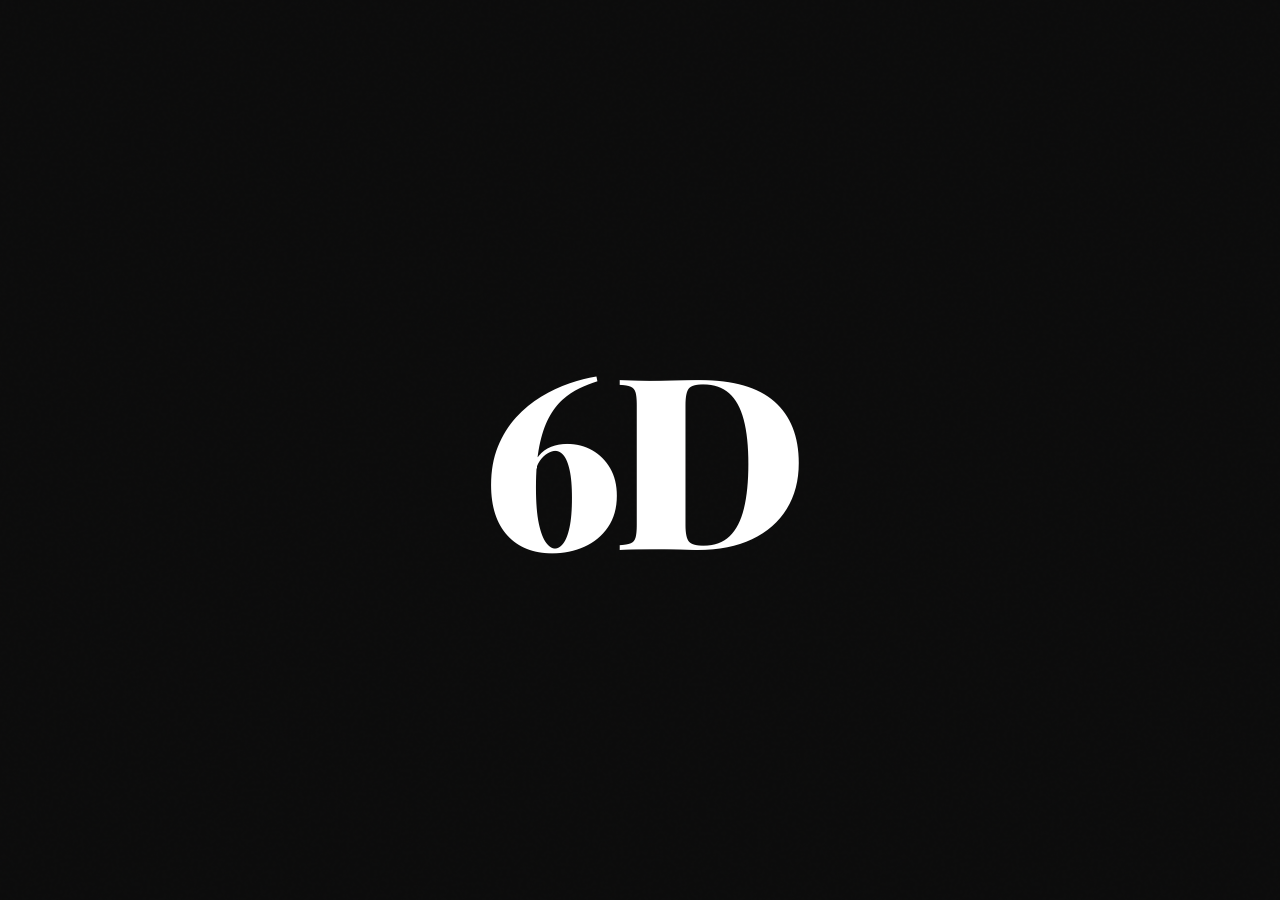
<file: index.html>
<!DOCTYPE html>
<html lang="en">
<head>
    <meta charset="UTF-8">
    <meta name="viewport" content="width=device-width, initial-scale=1.0">
    <title>6D</title>
    <link rel="stylesheet" href="main.css">
    <link href="https://fonts.googleapis.com/css2?family=Playfair+Display:wght@700;900&family=Cormorant+Garamond:ital,wght@0,300;0,400;1,300&display=swap" rel="stylesheet">
</head>
<body>

    <!-- Revealed content behind the shutter -->
    <div class="page-bg">
        <div id="particle-container"></div>
        <h1 class="hb-text">Happy<br>Birthday</h1>
    </div>

    <!-- The black shutter — everything inside slides with it -->
    <div class="shutter" id="shutter">

        <!-- 6D logo: starts centered large, shrinks to corner -->
        <div class="intro-6d" id="intro6d">
            <span>6D</span>
        </div>

        <!-- Speech paragraphs -->
        <div class="speech-container" id="speechContainer">
            <p class="speech-line" data-index="0">Dear One of The D of 6D,</p>
            <p class="speech-line" data-index="1">It seems it is yet again that day of the year</p>
            <p class="speech-line" data-index="2">when you realise you have lost your teenage</p>
            <p class="speech-line" data-index="3">and have welcomed the twenties.</p>
        </div>

        <!-- Instruction text -->
        <div class="pull-prompt" id="pullPrompt">
            <span>pull the rope</span>
        </div>

        <!-- Rope hanging from top of shutter -->
        <div class="rope-assembly" id="ropeAssembly">
            <div class="rope-anchor"></div>
            <div class="rope-braid" id="ropeBraid"></div>
            <div class="rope-handle" id="ropeHandle">
                <div class="handle-outer"></div>
                <div class="handle-inner"></div>
                <div class="handle-knot"></div>
            </div>
        </div>

    </div>

    <script src="script.js"></script>
</body>
</html>
</file>
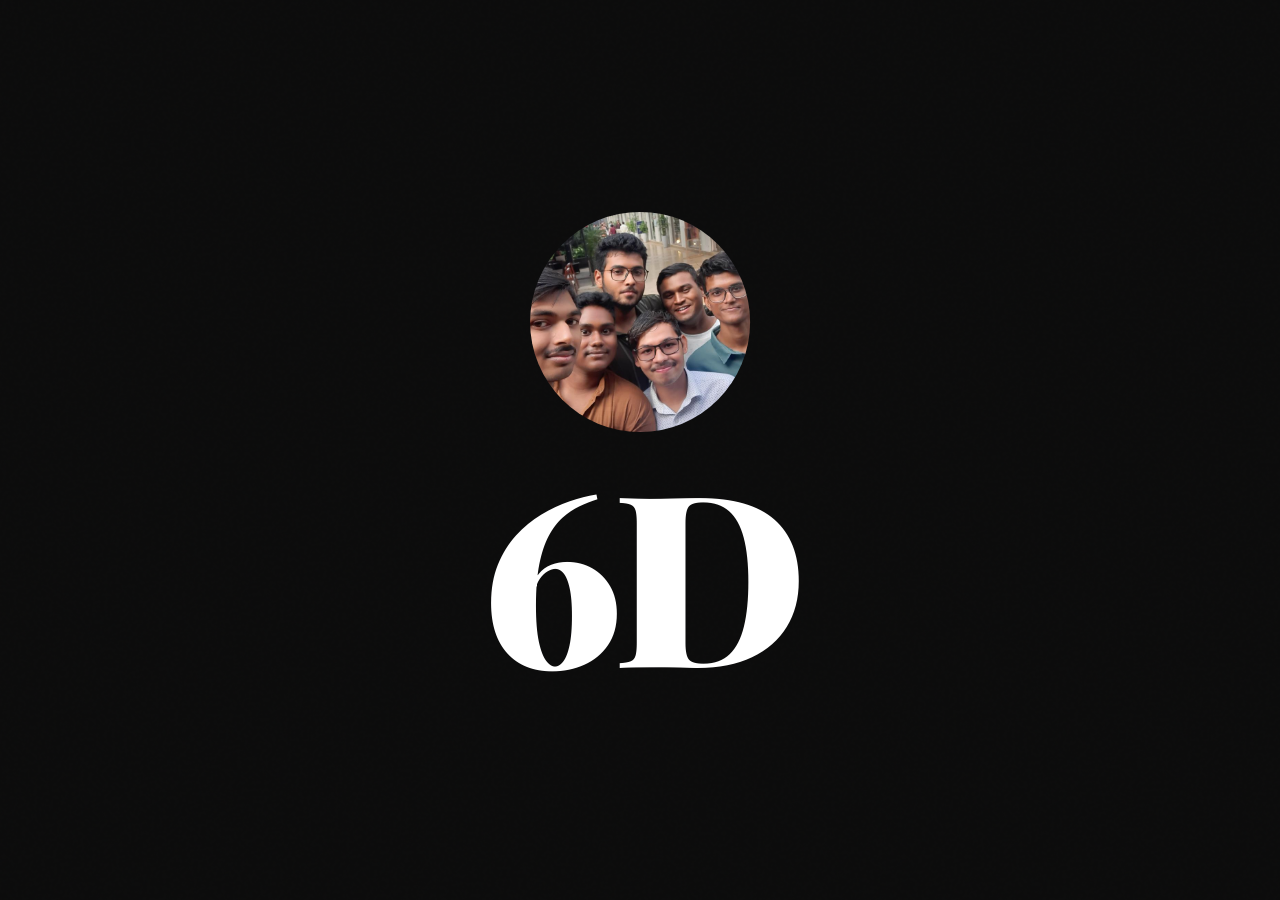
<file: Folder/images/index.html>
<!DOCTYPE html>
<html lang="en">

<head>
    <meta charset="UTF-8">
    <meta name="viewport" content="width=device-width, initial-scale=1.0">
    <title>6D</title>
    <link rel="stylesheet" href="main.css">
    <link
        href="https://fonts.googleapis.com/css2?family=Playfair+Display:wght@700;900&family=Cormorant+Garamond:ital,wght@0,300;0,400;1,300&display=swap"
        rel="stylesheet">
</head>

<body>

    <!-- Revealed content behind the shutter -->
    <div class="page-bg">
        <div id="particle-container"></div>
        <h1 class="hb-text">Happy<br>Birthday</h1>
    </div>

    <!-- The black shutter — everything inside slides with it -->
    <div class="shutter" id="shutter">

        <!-- 6D logo: starts centered large, shrinks to corner -->
        <div class="intro-6d" id="intro6d">
            <div class="icon"></div>
            <span>6D</span>
        </div>

        <!-- Speech paragraphs -->
        <div class="speech-container" id="speechContainer">
            <p class="speech-line" data-index="0">Dear One of The D of 6D,</p>
            <p class="speech-line" data-index="1">It seems it is yet again that day of the year</p>
            <p class="speech-line" data-index="2">when you realise you have lost your teenage</p>
            <p class="speech-line" data-index="3">and have welcomed the twenties.</p>
            <p class="speech-line" data-index="4">As the Melanin content in your skin protect you against harmful sights
            </p>
            <p class="speech-line" data-index="5">As you keep growing(in age), </p>
            <p class="speech-line" data-index="6">your shadow will continue to grow</p>
            <p class="speech-line" data-index="7">Providing shade to many.</p>
            <p class="speech-line" data-index="8">You will become the dark horse recognized by many.</p>
            <p class="speech-line" data-index="9">Hope you keep bringing the much needed cool with your shadow!</p>
        </div>

        <!-- Instruction text -->
        <div class="pull-prompt" id="pullPrompt">
            <span>pull the rope</span>
        </div>

        <!-- Rope hanging from top of shutter -->
        <div class="rope-assembly" id="ropeAssembly">
            <div class="rope-anchor"></div>
            <div class="rope-braid" id="ropeBraid"></div>
            <div class="rope-handle" id="ropeHandle">
                <div class="handle-outer"></div>
                <div class="handle-inner"></div>
                <div class="handle-knot"></div>
            </div>
        </div>

    </div>

    <script src="script.js"></script>
</body>

</html>
</file>
<file: main.css>
/* ─── Reset ──────────────────────────────────────────────── */
*, *::before, *::after {
    margin: 0;
    padding: 0;
    box-sizing: border-box;
}

:root {
    --gold:      #c9a96e;
    --gold-dark: #7a5510;
    --cream:     #f4efe6;
    --ink:       #111010;
}

html, body {
    width: 100%;
    height: 100%;
    overflow: hidden;
    background: var(--cream);
}

/* ─── Revealed content (behind shutter) ─────────────────── */
.page-bg {
    position: fixed;
    inset: 0;
    background: var(--cream);
    display: flex;
    align-items: center;
    justify-content: center;
    z-index: 0;
}

.hb-text {
    font-family: 'Playfair Display', serif;
    font-size: clamp(4.5rem, 13vw, 10rem);
    font-weight: 900;
    color: var(--ink);
    text-align: center;
    line-height: 1.0;
    letter-spacing: -0.03em;
    user-select: none;
}

/* ─── The Black Shutter ──────────────────────────────────── */
.shutter {
    position: fixed;
    inset: 0;
    background: #0c0c0c;
    z-index: 10;
    overflow: hidden;
    will-change: transform;
}

/* subtle grain overlay */
.shutter::after {
    content: '';
    position: absolute;
    inset: 0;
    background-image: url("data:image/svg+xml,%3Csvg viewBox='0 0 256 256' xmlns='http://www.w3.org/2000/svg'%3E%3Cfilter id='noise'%3E%3CfeTurbulence type='fractalNoise' baseFrequency='0.9' numOctaves='4' stitchTiles='stitch'/%3E%3C/filter%3E%3Crect width='100%25' height='100%25' filter='url(%23noise)' opacity='0.04'/%3E%3C/svg%3E");
    opacity: 0.12;
    pointer-events: none;
    z-index: 1;
}

/* ─── 6D Intro ───────────────────────────────────────────── */
.intro-6d {
    position: absolute;
    top: 50%;
    left: 50%;
    transform: translate(-50%, -50%);
    opacity: 0;
    z-index: 3;
    /* ALL transitions declared here so they fire on class changes */
    transition:
        opacity   0.9s ease,
        top       1.3s cubic-bezier(0.4, 0, 0.2, 1),
        left      1.3s cubic-bezier(0.4, 0, 0.2, 1),
        transform 1.3s cubic-bezier(0.4, 0, 0.2, 1);
}

.intro-6d.visible {
    opacity: 1;
}

.intro-6d span {
    font-family: 'Playfair Display', serif;
    font-size: clamp(6rem, 22vw, 15rem);
    font-weight: 900;
    color: #fff;
    display: block;
    line-height: 1;
    letter-spacing: -0.04em;
    transition: font-size 1.3s cubic-bezier(0.4, 0, 0.2, 1);
}

/* Shrink + fly to corner */
.intro-6d.corner {
    top: 26px;
    left: 26px;
    transform: translate(0, 0);
}

.intro-6d.corner span {
    font-size: 1.1rem;
    letter-spacing: 0.1em;
    opacity: 0.85;
}

/* ─── Speech ─────────────────────────────────────────────── */
.speech-container {
    position: absolute;
    top: 50%;
    left: 50%;
    transform: translate(-50%, -50%);
    width: min(88%, 580px);
    text-align: center;
    display: flex;
    flex-direction: column;
    gap: 1.5rem;
    z-index: 3;
    align-content: center;
    justify-content: center;
    align-items: center;
}

.speech-line {
    font-family: 'Cormorant Garamond', serif;
    font-size: clamp(1.05rem, 2.6vw, 1.45rem);
    font-weight: 300;
    color: rgba(235, 228, 215, 0.92);
    opacity: 0;
    transform: translateY(22px);
    transition: opacity 1s ease, transform 1s ease;
    line-height: 1.65;
    letter-spacing: 0.03em;
    position: fixed;
}

.speech-line.visible {
    opacity: 1;
    transform: translateY(0);
}

/* ─── Pull Prompt ────────────────────────────────────────── */
.pull-prompt {
    position: absolute;
    /* sits just above rope handle */
    top: calc(50vh + 58px);
    left: 50%;
    transform: translateX(-50%);
    opacity: 0;
    transition: opacity 1.2s ease;
    white-space: nowrap;
    z-index: 4;
}

.pull-prompt.visible {
    opacity: 1;
}

.pull-prompt span {
    font-family: 'Cormorant Garamond', serif;
    font-size: 0.72rem;
    font-weight: 400;
    color: rgba(255, 255, 255, 0.38);
    letter-spacing: 0.45em;
    text-transform: lowercase;
    animation: breathe 2.8s ease-in-out infinite;
}

@keyframes breathe {
    0%, 100% { opacity: 0.3; }
    50%       { opacity: 0.75; }
}

/* ─── Rope ───────────────────────────────────────────────── */
.rope-assembly {
    position: absolute;
    top: 0;
    left: 90%;
    transform: translateX(-50%);
    display: flex;
    flex-direction: column;
    align-items: center;
    opacity: 0;
    pointer-events: none;
    z-index: 5;
    transition: opacity 0.9s ease;
}

.rope-assembly.visible {
    opacity: 1;
    pointer-events: all;
}

/* Anchor pin at top */
.rope-anchor {
    width: 10px;
    height: 10px;
    background: var(--gold);
    border-radius: 50%;
    box-shadow: 0 0 8px rgba(201, 169, 110, 0.6);
    margin-bottom: 0;
    flex-shrink: 0;
}

/* Braided rope line */
.rope-braid {
    width: 6px;
    height: 50vh;
    background:
        repeating-linear-gradient(
            180deg,
            var(--gold)      0px,
            #a07828          2px,
            var(--gold)      5px,
            var(--gold-dark) 8px,
            var(--gold)      11px,
            #b89050          14px,
            var(--gold)      17px
        );
    border-radius: 3px;
    transform-origin: top center;
    animation: sway 3s ease-in-out infinite;
    flex-shrink: 0;
}

/* Knot / handle */
.rope-handle {
    opacity: 0;
    position: relative;
    top : -150px;
    width: 300px;
    height: 300px;
    cursor: grab;
    animation: sway 3s ease-in-out infinite;
    animation-delay: 0.06s;
    flex-shrink: 0;
    -webkit-tap-highlight-color: transparent;
}

.rope-handle:active {
    cursor: grabbing;
}

.handle-outer {
    position: absolute;
    inset: 0;
    border: 3.5px solid var(--gold);
    border-radius: 50%;
    box-shadow:
        0 0 0  2px rgba(201,169,110,0.15),
        0 0 18px rgba(201,169,110,0.25);
}

.handle-inner {
    position: absolute;
    top: 50%;
    left: 50%;
    transform: translate(-50%, -50%);
    width: 24px;
    height: 24px;
    border: 2px solid rgba(201,169,110,0.5);
    border-radius: 50%;
}

.handle-knot {
    position: absolute;
    top: 50%;
    left: 50%;
    transform: translate(-50%, -50%);
    width: 8px;
    height: 8px;
    background: var(--gold);
    border-radius: 50%;
}

@keyframes sway {
    0%, 100% { transform: rotate(-3deg); }
    50%       { transform: rotate(3deg); }
}

/* ─── Completion flash ───────────────────────────────────── */
@keyframes revealFlash {
    0%   { opacity: 0; }
    20%  { opacity: 0.08; }
    100% { opacity: 0; }
}

.page-bg.flash::after {
    content: '';
    position: absolute;
    inset: 0;
    background: #fff;
    animation: revealFlash 0.6s ease forwards;
    pointer-events: none;
}
</file>
<file: Folder/images/main.css>
/* ─── Reset ──────────────────────────────────────────────── */
*, *::before, *::after {
    margin: 0;
    padding: 0;
    box-sizing: border-box;
}

:root {
    --gold:      #c9a96e;
    --gold-dark: #7a5510;
    --cream:     #f4efe6;
    --ink:       #111010;
}

html, body {
    width: 100%;
    height: 100%;
    overflow: hidden;
    background: var(--cream);
}

/* ─── Revealed content (behind shutter) ─────────────────── */
.page-bg {
    position: fixed;
    inset: 0;
    background: var(--cream);
    display: flex;
    align-items: center;
    justify-content: center;
    z-index: 1;
}

.hb-text {
    font-family: 'Playfair Display', serif;
    font-size: clamp(4.5rem, 13vw, 10rem);
    font-weight: 900;
    color: var(--ink);
    text-align: center;
    line-height: 1.0;
    letter-spacing: -0.03em;
    user-select: none;
}

/* ─── The Black Shutter ──────────────────────────────────── */
.shutter {
    position: fixed;
    inset: 0;
    background: #0c0c0c;
    z-index: 10;
    overflow: hidden;
    will-change: transform;
}

/* subtle grain overlay */
.shutter::after {
    content: '';
    position: absolute;
    inset: 0;
    background-image: url("data:image/svg+xml,%3Csvg viewBox='0 0 256 256' xmlns='http://www.w3.org/2000/svg'%3E%3Cfilter id='noise'%3E%3CfeTurbulence type='fractalNoise' baseFrequency='0.9' numOctaves='4' stitchTiles='stitch'/%3E%3C/filter%3E%3Crect width='100%25' height='100%25' filter='url(%23noise)' opacity='0.04'/%3E%3C/svg%3E");
    opacity: 0.12;
    pointer-events: none;
    z-index: 1;
}

/* ─── 6D Intro ───────────────────────────────────────────── */
.intro-6d {
    position: absolute;
    top: 50%;
    left: 50%;
    transform: translate(-50%, -50%);
    opacity: 0;
    z-index: 3;

    display: flex;
    flex-direction: column;
    align-items: center;
    gap: 1rem;

    transition:
        opacity   0.9s ease,
        top       1.3s cubic-bezier(0.4, 0, 0.2, 1),
        left      1.3s cubic-bezier(0.4, 0, 0.2, 1),
        transform 1.3s cubic-bezier(0.4, 0, 0.2, 1),
        gap       1.3s cubic-bezier(0.4, 0, 0.2, 1);
}

.intro-6d .icon {
    width: 220px;
    height: 220px;
    border-radius: 50%;
    background-image: url("./images/6d.png");
    background-size: contain;
    background-repeat: no-repeat;
    background-position: center;
    transition: width  1.3s cubic-bezier(0.4, 0, 0.2, 1),
                height 1.3s cubic-bezier(0.4, 0, 0.2, 1);
}

.intro-6d span {
    font-family: 'Playfair Display', serif;
    font-size: clamp(6rem, 22vw, 15rem);
    font-weight: 900;
    color: #fff;
    display: block;
    line-height: 1;
    letter-spacing: -0.04em;
    transition: font-size   1.3s cubic-bezier(0.4, 0, 0.2, 1),
                letter-spacing 1.3s cubic-bezier(0.4, 0, 0.2, 1),
                opacity     1.3s ease;
}

/* ── Corner state ── */
.intro-6d.corner {
    top: 26px;
    left: 26px;
    transform: translate(0, 0);
    gap: 0.3rem;
    flex-direction: row;
    align-items: center;
}

.intro-6d.corner .icon {
    width: 32px;
    height: 32px;
}

.intro-6d.corner span {
    font-size: 1.1rem;
    letter-spacing: 0.1em;
    opacity: 0.85;
}

.intro-6d.visible {
    opacity: 1;
}

.intro-6d span {
    font-family: 'Playfair Display', serif;
    font-size: clamp(6rem, 22vw, 15rem);
    font-weight: 900;
    color: #fff;
    display: block;
    line-height: 1;
    letter-spacing: -0.04em;
    transition: font-size 1.3s cubic-bezier(0.4, 0, 0.2, 1);
}

/* Shrink + fly to corner */
.intro-6d.corner {
    top: 26px;
    left: 26px;
    transform: translate(0, 0);
}

.intro-6d.corner span {
    font-size: 1.1rem;
    letter-spacing: 0.1em;
    opacity: 0.85;
}

/* ─── Speech ─────────────────────────────────────────────── */
.speech-container {
    position: absolute;
    top: 50%;
    left: 50%;
    transform: translate(-50%, -50%);
    width: min(88%, 580px);
    text-align: center;
    display: flex;
    flex-direction: column;
    gap: 1.5rem;
    z-index: 3;
    align-content: center;
    justify-content: center;
    align-items: center;
}

.speech-line {
    font-family: 'Cormorant Garamond', serif;
    font-size: clamp(2rem, 6vw, 4.2rem);
    font-weight: 300;
    color: rgba(235, 228, 215, 0.92);
    opacity: 0;
    transform: translateY(22px);
    transition: opacity 1s ease, transform 1s ease;
    line-height: 1.65;
    letter-spacing: 0.03em;
    position: fixed;
}

.speech-line.visible {
    opacity: 1;
    transform: translateY(0);
}

/* ─── Pull Prompt ────────────────────────────────────────── */
.pull-prompt {
    position: absolute;
    top: calc(50vh + 58px);
    left: 50%;
    transform: translateX(-50%);
    opacity: 0;
    transition: opacity 1.2s ease;
    white-space: nowrap;
    z-index: 4;
}

.pull-prompt.visible {
    opacity: 1;
}

.pull-prompt span {
    font-family: 'Cormorant Garamond', serif;
    font-size: 3.0rem;
    font-weight: 400;
    color: rgba(255, 255, 255, 0.38);
    letter-spacing: 0.45em;
    text-transform: lowercase;
    animation: breathe 2.8s ease-in-out infinite;
}

@keyframes breathe {
    0%, 100% { opacity: 0.3; }
    50%       { opacity: 0.75; }
}

/* ─── Rope ───────────────────────────────────────────────── */
.rope-assembly {
    position: absolute;
    top: 0;
    left: 90%;
    transform: translateX(-50%);
    display: flex;
    flex-direction: column;
    align-items: center;
    opacity: 0;
    pointer-events: none;
    z-index: 5;
    transition: opacity 0.9s ease;
}

.rope-assembly.visible {
    opacity: 1;
    pointer-events: all;
}

/* Anchor pin at top */
.rope-anchor {
    width: 10px;
    height: 10px;
    background: var(--gold);
    border-radius: 50%;
    box-shadow: 0 0 8px rgba(201, 169, 110, 0.6);
    margin-bottom: 0;
    flex-shrink: 0;
}

/* Braided rope line */
.rope-braid {
    width: 6px;
    height: 50vh;
    background:
        repeating-linear-gradient(
            180deg,
            var(--gold)      0px,
            #a07828          2px,
            var(--gold)      5px,
            var(--gold-dark) 8px,
            var(--gold)      11px,
            #b89050          14px,
            var(--gold)      17px
        );
    border-radius: 3px;
    transform-origin: top center;
    animation: sway 3s ease-in-out infinite;
    flex-shrink: 0;
}

/* Knot / handle */
.rope-handle {
    opacity: 0;
    position: relative;
    top : -150px;
    width: 300px;
    height: 300px;
    cursor: grab;
    animation: sway 3s ease-in-out infinite;
    animation-delay: 0.06s;
    flex-shrink: 0;
    -webkit-tap-highlight-color: transparent;
}

.rope-handle:active {
    cursor: grabbing;
}

.handle-outer {
    position: absolute;
    inset: 0;
    border: 3.5px solid var(--gold);
    border-radius: 50%;
    box-shadow:
        0 0 0  2px rgba(201,169,110,0.15),
        0 0 18px rgba(201,169,110,0.25);
}

.handle-inner {
    position: absolute;
    top: 50%;
    left: 50%;
    transform: translate(-50%, -50%);
    width: 24px;
    height: 24px;
    border: 2px solid rgba(201,169,110,0.5);
    border-radius: 50%;
}

.handle-knot {
    position: absolute;
    top: 50%;
    left: 50%;
    transform: translate(-50%, -50%);
    width: 8px;
    height: 8px;
    background: var(--gold);
    border-radius: 50%;
}

@keyframes sway {
    0%, 100% { transform: rotate(-3deg); }
    50%       { transform: rotate(3deg); }
}

/* ─── Completion flash ───────────────────────────────────── */
@keyframes revealFlash {
    0%   { opacity: 0; }
    20%  { opacity: 0.08; }
    100% { opacity: 0; }
}

.page-bg.flash::after {
    content: '';
    position: absolute;
    inset: 0;
    background: #fff;
    animation: revealFlash 0.6s ease forwards;
    pointer-events: none;
}


.particle {
    position: fixed;
    bottom: -100px;
    pointer-events: none;
    user-select: none;
    opacity: 0.5;
    animation: floatUp linear infinite;
    z-index: 0;
}

@keyframes floatUp {
    0% {
        transform: translateY(0) rotate(0deg);
        opacity: 0;
    }
    10% {
        opacity: 0.18;
    }
    90% {
        opacity: 0.18;
    }
    100% {
        transform: translateY(-110vh) rotate(25deg);
        opacity: 0;
    }
}
</file>
